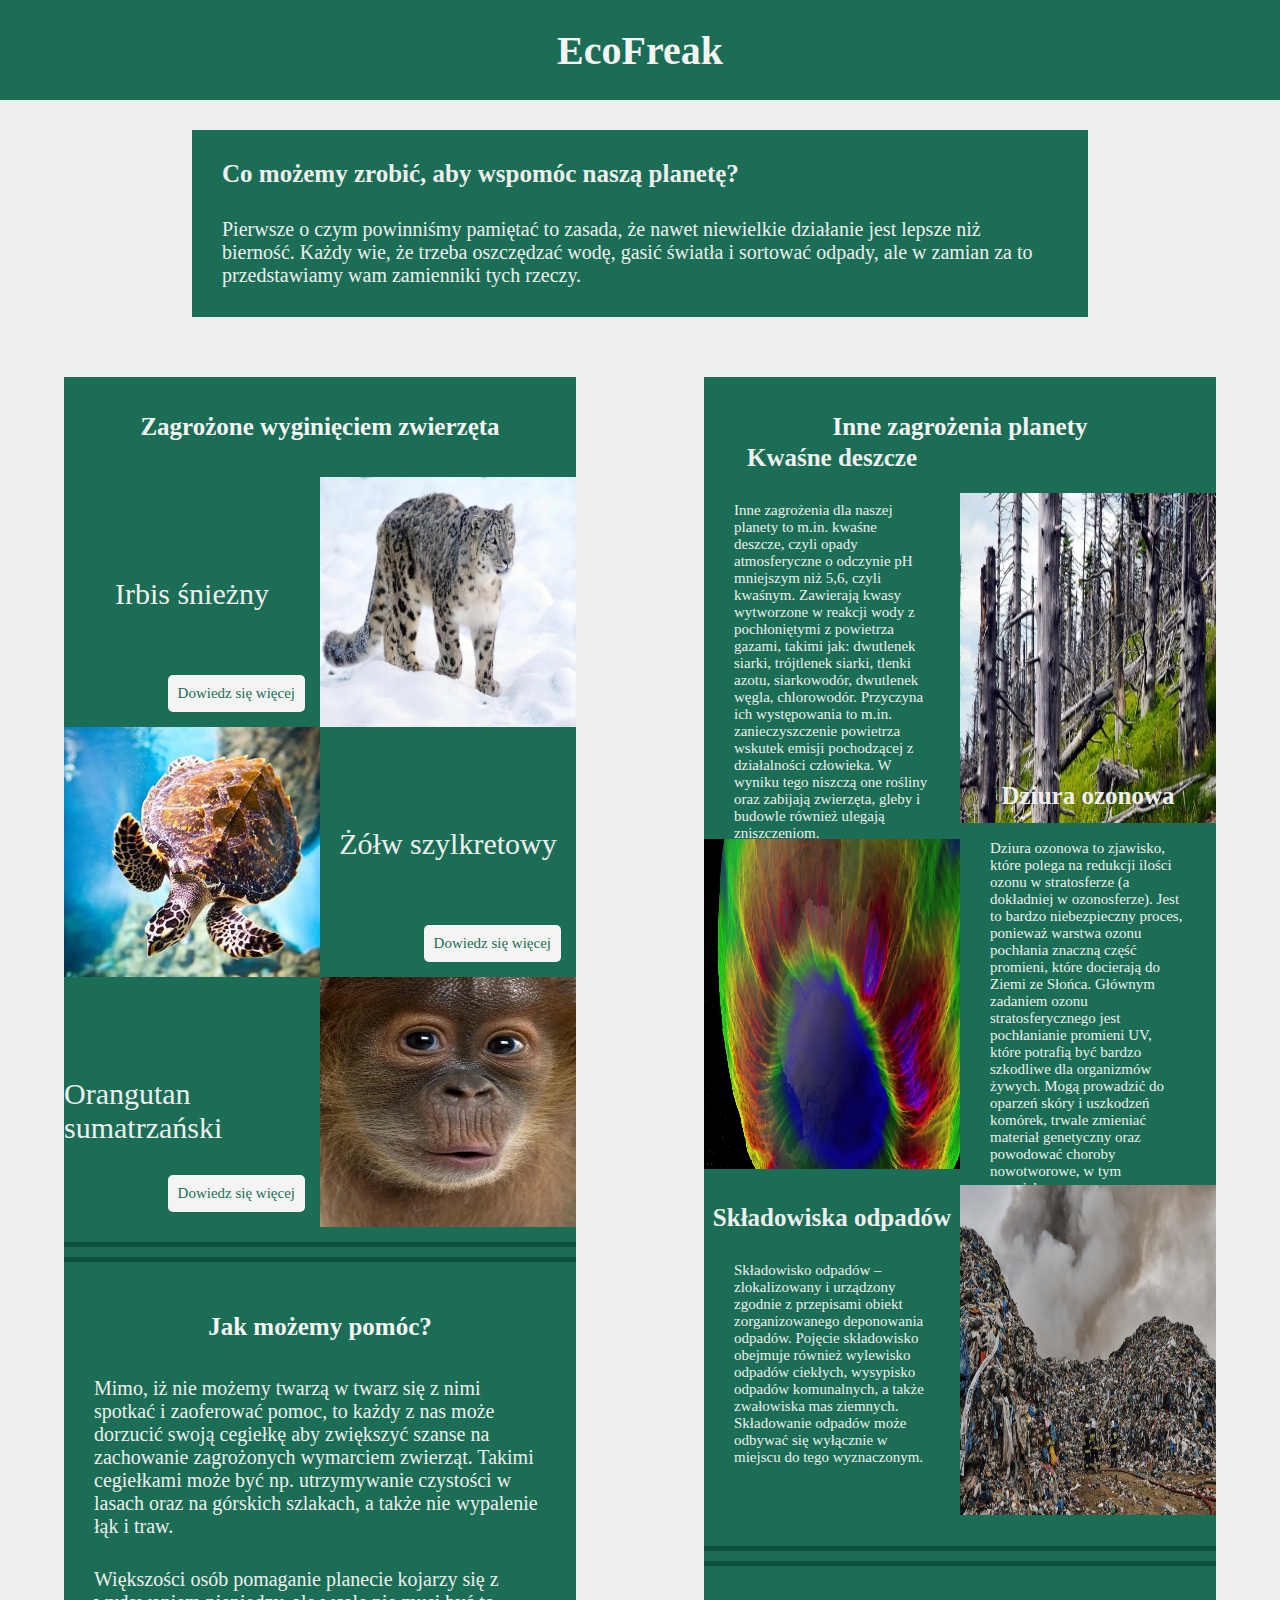
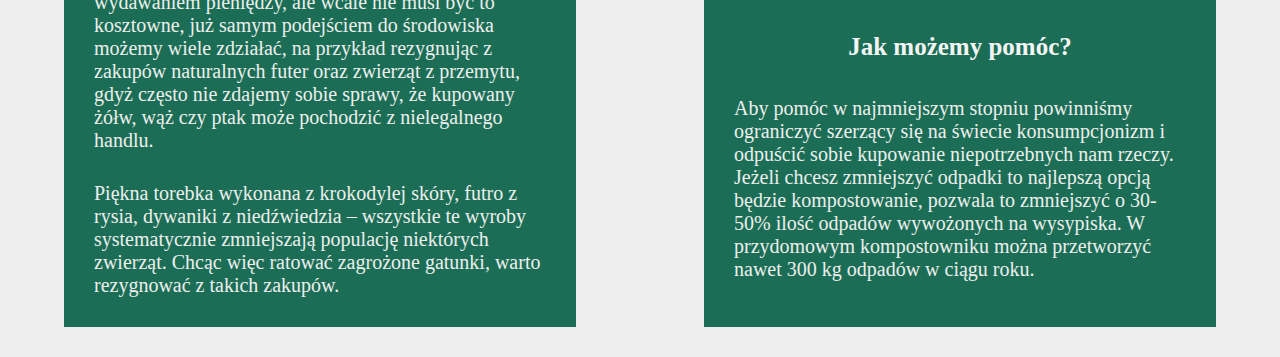
<file: src/index.html>
<!DOCTYPE html>
<html lang="pl">

    <head>
        <title>EcoFreak</title>
        <meta charset="UTF-8">
        <link rel="stylesheet" href="style.css">
    </head>

    <body>
        <header>EcoFreak</header>

        <div class="intro">
            <h>Co możemy zrobić, aby wspomóc naszą planetę?</h>
            <p>Pierwsze o czym powinniśmy pamiętać to zasada, że nawet niewielkie działanie jest lepsze niż bierność. Każdy wie, że trzeba oszczędzać wodę, gasić światła i sortować odpady, ale w zamian za to przedstawiamy wam zamienniki tych rzeczy.</p>
        </div>

        <div class="page">
            <div class="column firstcolumn">
                <header><h>Zagrożone wyginięciem zwierzęta</h></header>
                <div class="cell">
                    <p>Irbis śnieżny</p>
                    <a href="irbis.html">Dowiedz się więcej</a>
                </div>
                <div class="cell"><img src="materials/irbis.jpg"></div>
                <div class="cell"><img src="materials/zolw.jpg"></div>
                <div class="cell">
                    <p>Żółw szylkretowy</p>
                    <a href="zolw.html">Dowiedz się więcej</a>
                </div>
                <div class="cell">
                    <p>Orangutan sumatrzański</p>
                    <a href="orangutan.html">Dowiedz się więcej</a>
                </div>
                <div class="cell"><img src="materials/orangutan.jpg"></div>
                <div class="break">
                    <div class="line"></div>
                    <div class="line"></div>
                </div>
                <div class="ending">
                    <header><h>Jak możemy pomóc?</h></header>
                    <p>Mimo, iż nie możemy twarzą w twarz się z nimi spotkać i zaoferować pomoc, to każdy z nas może dorzucić swoją cegiełkę aby zwiększyć szanse na zachowanie zagrożonych wymarciem zwierząt. Takimi cegiełkami może być np. utrzymywanie czystości w lasach oraz na górskich szlakach, a także nie wypalenie łąk i traw.</p>
                    <p>Większości osób pomaganie planecie kojarzy się z wydawaniem pieniędzy, ale wcale nie musi być to kosztowne, już samym podejściem do środowiska możemy wiele zdziałać, na przykład rezygnując z zakupów naturalnych futer oraz zwierząt z przemytu, gdyż często nie zdajemy sobie sprawy, że kupowany żółw, wąż czy ptak może pochodzić z nielegalnego handlu.</p>
                    <p>Piękna torebka wykonana z krokodylej skóry, futro z rysia, dywaniki z niedźwiedzia – wszystkie te wyroby systematycznie zmniejszają populację niektórych zwierząt. Chcąc więc ratować zagrożone gatunki, warto rezygnować z takich zakupów.</p>
                </div>
            </div>

            <div class="column secondcolumn">
                <header><h>Inne zagrożenia planety</h></header>
                <div class="cell">
                    <h>Kwaśne deszcze</h>
                    <p>Inne zagrożenia dla naszej planety to m.in. kwaśne deszcze, czyli opady atmosferyczne o odczynie pH mniejszym niż 5,6, czyli kwaśnym. Zawierają kwasy wytworzone w reakcji wody z pochłoniętymi z powietrza gazami, takimi jak: dwutlenek siarki, trójtlenek siarki, tlenki azotu, siarkowodór, dwutlenek węgla, chlorowodór. Przyczyna ich występowania to m.in. zanieczyszczenie powietrza wskutek emisji pochodzącej z działalności człowieka. W wyniku tego niszczą one rośliny oraz zabijają zwierzęta, gleby i budowle również ulegają zniszczeniom.</p>
                </div>
                <div class="cell"><img src="materials/kwasnedeszcze.jpg"></div>
                <div class="cell"><img src="materials/dziuraozonowa.jpg"></div>
                <div class="cell">
                    <h>Dziura ozonowa</h>
                    <p>Dziura ozonowa to zjawisko, które polega na redukcji ilości ozonu w stratosferze (a dokładniej w ozonosferze). Jest to bardzo niebezpieczny proces, ponieważ warstwa ozonu pochłania znaczną część promieni, które docierają do Ziemi ze Słońca. Głównym zadaniem ozonu stratosferycznego jest pochłanianie promieni UV, które potrafią być bardzo szkodliwe dla organizmów żywych. Mogą prowadzić do oparzeń skóry i uszkodzeń komórek, trwale zmieniać materiał genetyczny oraz powodować choroby nowotworowe, w tym czerniaka.</p>
                </div>
                <div class="cell">
                    <h>Składowiska odpadów</h>
                    <p>Składowisko odpadów – zlokalizowany i urządzony zgodnie z przepisami obiekt zorganizowanego deponowania odpadów. Pojęcie składowisko obejmuje również wylewisko odpadów ciekłych, wysypisko odpadów komunalnych, a także zwałowiska mas ziemnych. Składowanie odpadów może odbywać się wyłącznie w miejscu do tego wyznaczonym.</p>
                </div>
                <div class="cell"><img src="materials/odpady.jpg"></div>
                <div class="break">
                    <div class="line"></div>
                    <div class="line"></div>
                </div>
                <div class="ending">
                    <header><h>Jak możemy pomóc?</h></header>
                    <p>Aby pomóc w najmniejszym stopniu powinniśmy ograniczyć szerzący się na świecie konsumpcjonizm i odpuścić sobie kupowanie niepotrzebnych nam rzeczy. Jeżeli chcesz zmniejszyć odpadki to najlepszą opcją będzie kompostowanie, pozwala to zmniejszyć o 30-50% ilość odpadów wywożonych na wysypiska. W przydomowym kompostowniku można przetworzyć nawet 300 kg odpadów w ciągu roku.</p>
                </div>
            </div>
        </div>
    </body>

</html>
</file>
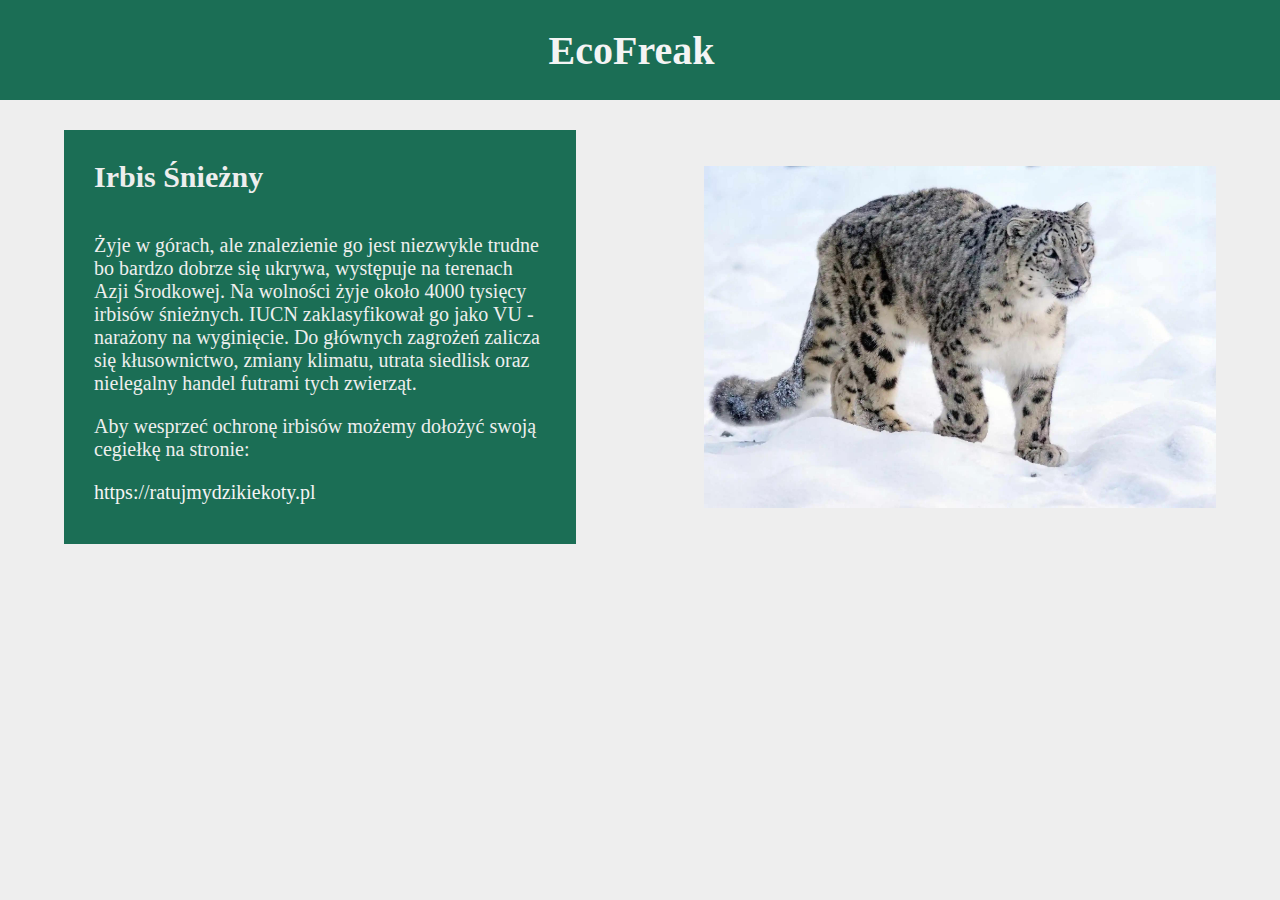
<file: src/irbis.html>
<!DOCTYPE html>
<html lang="pl">

    <head>
        <title>EcoFreak - Irbis Śnieżny</title>
        <meta charset="UTF-8">
        <link rel="stylesheet" href="subpagestyle.css">
    </head>

    <body>
        <header><a href="index.html">EcoFreak</a></header>

        <div class="page">
            <div class="column firstcolumn">
                <h>Irbis Śnieżny</h>
                <p>Żyje w górach, ale znalezienie go jest niezwykle trudne bo bardzo dobrze się ukrywa, występuje na terenach Azji Środkowej. Na wolności żyje około 4000 tysięcy irbisów śnieżnych. IUCN zaklasyfikował go jako VU - narażony na wyginięcie. Do głównych zagrożeń zalicza się kłusownictwo, zmiany klimatu, utrata siedlisk oraz nielegalny handel futrami tych zwierząt.</p>
                <p>Aby wesprzeć ochronę irbisów możemy dołożyć swoją cegiełkę na stronie:</p>
                <p><a href="https://ratujmydzikiekoty.pl/encyklopedia-kotow/irbis-sniezny/">https://ratujmydzikiekoty.pl</a></p>
            </div>
            <div class="column secondcolumn">
                <img src="materials/irbis.jpg">
            </div>
        </div>
</file>
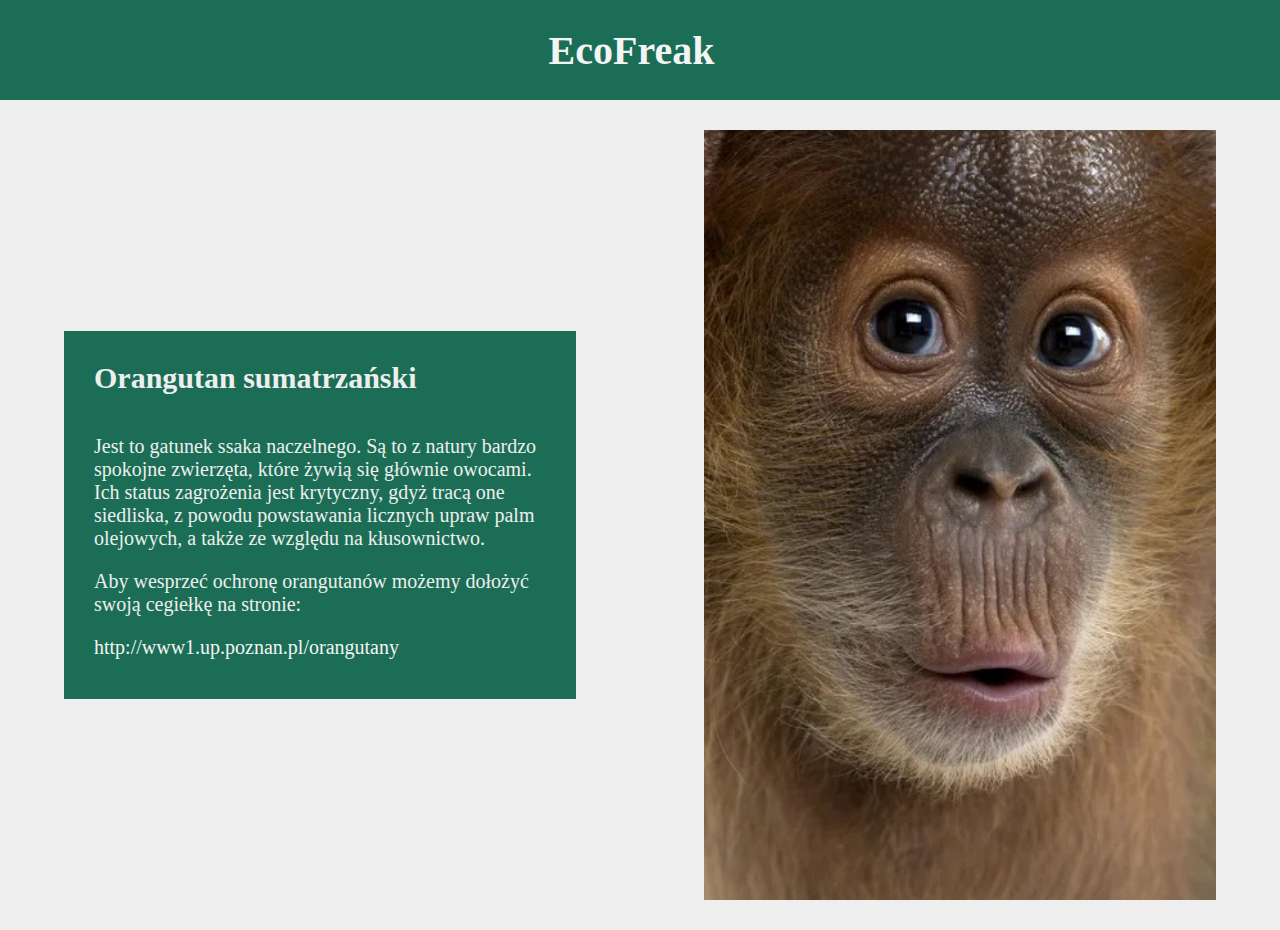
<file: src/orangutan.html>
<!DOCTYPE html>
<html lang="pl">

    <head>
        <title>EcoFreak - Orangutan sumatrzański</title>
        <meta charset="UTF-8">
        <link rel="stylesheet" href="subpagestyle.css">
    </head>

    <body>
        <header><a href="index.html">EcoFreak</a></header>

        <div class="page">
            <div class="column firstcolumn">
                <h>Orangutan sumatrzański</h>
                <p>Jest to gatunek ssaka naczelnego. Są to z natury bardzo spokojne zwierzęta, które żywią się głównie owocami. Ich status zagrożenia jest krytyczny, gdyż tracą one siedliska, z powodu powstawania licznych upraw palm olejowych, a także ze względu na kłusownictwo.</p>
                <p>Aby wesprzeć ochronę orangutanów możemy dołożyć swoją cegiełkę na stronie:</p>
                <p><a href="http://www1.up.poznan.pl/orangutany/?q=node/63">http://www1.up.poznan.pl/orangutany</a></p>
            </div>
            <div class="column secondcolumn">
                <img src="materials/orangutan.jpg">
            </div>
        </div>
</file>
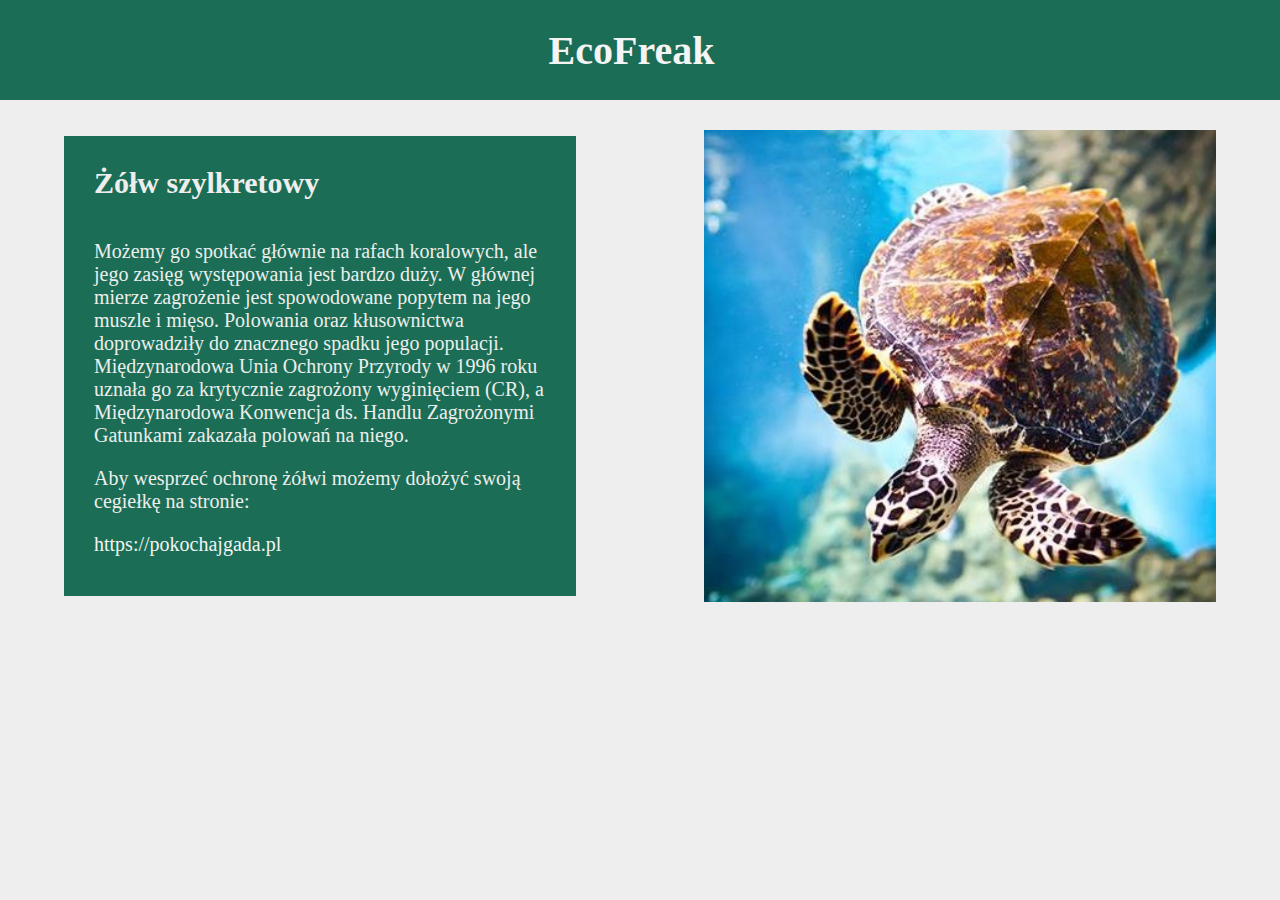
<file: src/zolw.html>
<!DOCTYPE html>
<html lang="pl">

    <head>
        <title>EcoFreak - Żółw szylkretowy</title>
        <meta charset="UTF-8">
        <link rel="stylesheet" href="subpagestyle.css">
    </head>

    <body>
        <header><a href="index.html">EcoFreak</a></header>

        <div class="page">
            <div class="column firstcolumn">
                <h>Żółw szylkretowy</h>
                <p>Możemy go spotkać głównie na rafach koralowych, ale jego zasięg występowania jest bardzo duży. W głównej mierze zagrożenie jest spowodowane popytem na jego muszle i mięso. Polowania oraz kłusownictwa doprowadziły do znacznego spadku jego populacji. Międzynarodowa Unia Ochrony Przyrody w 1996 roku uznała go za krytycznie zagrożony wyginięciem (CR), a Międzynarodowa Konwencja ds. Handlu Zagrożonymi Gatunkami zakazała polowań na niego.</p>
                <p>Aby wesprzeć ochronę żółwi możemy dołożyć swoją cegiełkę na stronie:</p>
                <p><a href="https://pokochajgada.pl/pomagamy/">https://pokochajgada.pl</a></p>
            </div>
            <div class="column secondcolumn">
                <img src="materials/zolw.jpg">
            </div>
        </div>
</file>
<file: src/style.css>
body
{
    font-family: 'Cambria';
    font-size: 20px;
    
    background-color: #eeeeee;
    color: #eeeeee;

    min-width: 900px;
    margin: 0;
}

header
{
    font-size: 40px;
    font-weight: bold;
    
    background-color: #1b6e55;
    color: #f4f4f4;

    width: 100%;
    min-height: 100px;
    height: 10vh;

    display: flex;
    justify-content: center;
    align-items: center;
}

.intro
{
    background-color: #1b6e55;
    
    width: 70%;
    margin: 30px auto;
    padding: 30px 0;
}

.intro h
{
    font-size: 25px;
    font-weight: bold;

    margin: 30px;
}

.intro p
{
    margin: 30px 30px 0 30px;
}

.page
{
    display: flex;
    justify-content: center;
}

.column
{
    word-wrap: break-word;
    
    background-color: #1b6e55;
    
    width: 40%;
    margin: 30px auto;

    display: flex;
    flex-wrap: wrap;
}

.cell
{
    font-size: 30px;
    
    width: 50%;
    height: 250px;

    display: flex;
    justify-content: center;
    align-items: center;
    flex-direction: column;
}

img
{
    height: 100%;
    width: 100%;
}

.column h
{
    font-size: 25px;
    font-weight: bold;

    margin: 30px;
}

.firstcolumn p 
{
    margin-top: 100px;
}

a
{
    text-decoration: none;
    color: #1b6e55;
    font-size: 15px;

    padding: 10px;
    margin: auto 15px 15px auto;

    background-color: #f4f4f4;
    border-radius: 5px;
}

a:hover 
{
    background-color: #c8e9d7;
}

.break
{
    height: 50px;
    width: 100%;

    display: flex;
    justify-content: center;
    align-items: center;
    flex-direction: column;
}

.line
{
    height: 5px;
    width: 100%;

    margin-top: 5px;
    margin-bottom: 5px;

    background-color: #104e3c;
}

.ending p 
{
    margin: 0px 30px 30px 30px;
}

.secondcolumn .cell
{
    height: 330px;
}

.secondcolumn h
{
    font-size: 25px;
    font-weight: bold;

    margin: 0;
}

.secondcolumn p
{
    font-size: 15px;

    margin: 30px;
}

.secondcolumn .ending p 
{
    font-size: 20px;
    
    margin: 0px 30px 30px 30px;
}
</file>
<file: src/subpagestyle.css>
body
{
    font-family: 'Cambria';
    font-size: 20px;
    
    background-color: #eeeeee;
    color: #eeeeee;

    min-width: 900px;
    margin: 0;
}

header
{
    font-size: 40px;
    font-weight: bold;
    
    background-color: #1b6e55;
    color: #f4f4f4;

    width: 100%;
    min-height: 100px;
    height: 10vh;

    display: flex;
    justify-content: center;
    align-items: center;
}

header a
{
    margin-left: -17px;
}

.page
{
    display: flex;
    justify-content: center;
    align-items: center;
}

.column
{
    word-wrap: break-word;
    
    background-color: #1b6e55;
    
    height: 100%;
    width: 40%;
    margin: 30px auto;

    display: flex;
    flex-wrap: wrap;
}

.firstcolumn
{
    padding: 30px 0;
}

h
{
    font-size: 30px;
    font-weight: bold;
    
    margin: 0 30px 30px 30px;
}

p 
{
    margin: 10px 30px;
}

img
{
    width: 100%;
    max-height: 800px;
}

a
{
    text-decoration: none;
    color: #f4f4f4;
}

a:hover
{
    color: #c8e9d7;
}
</file>
